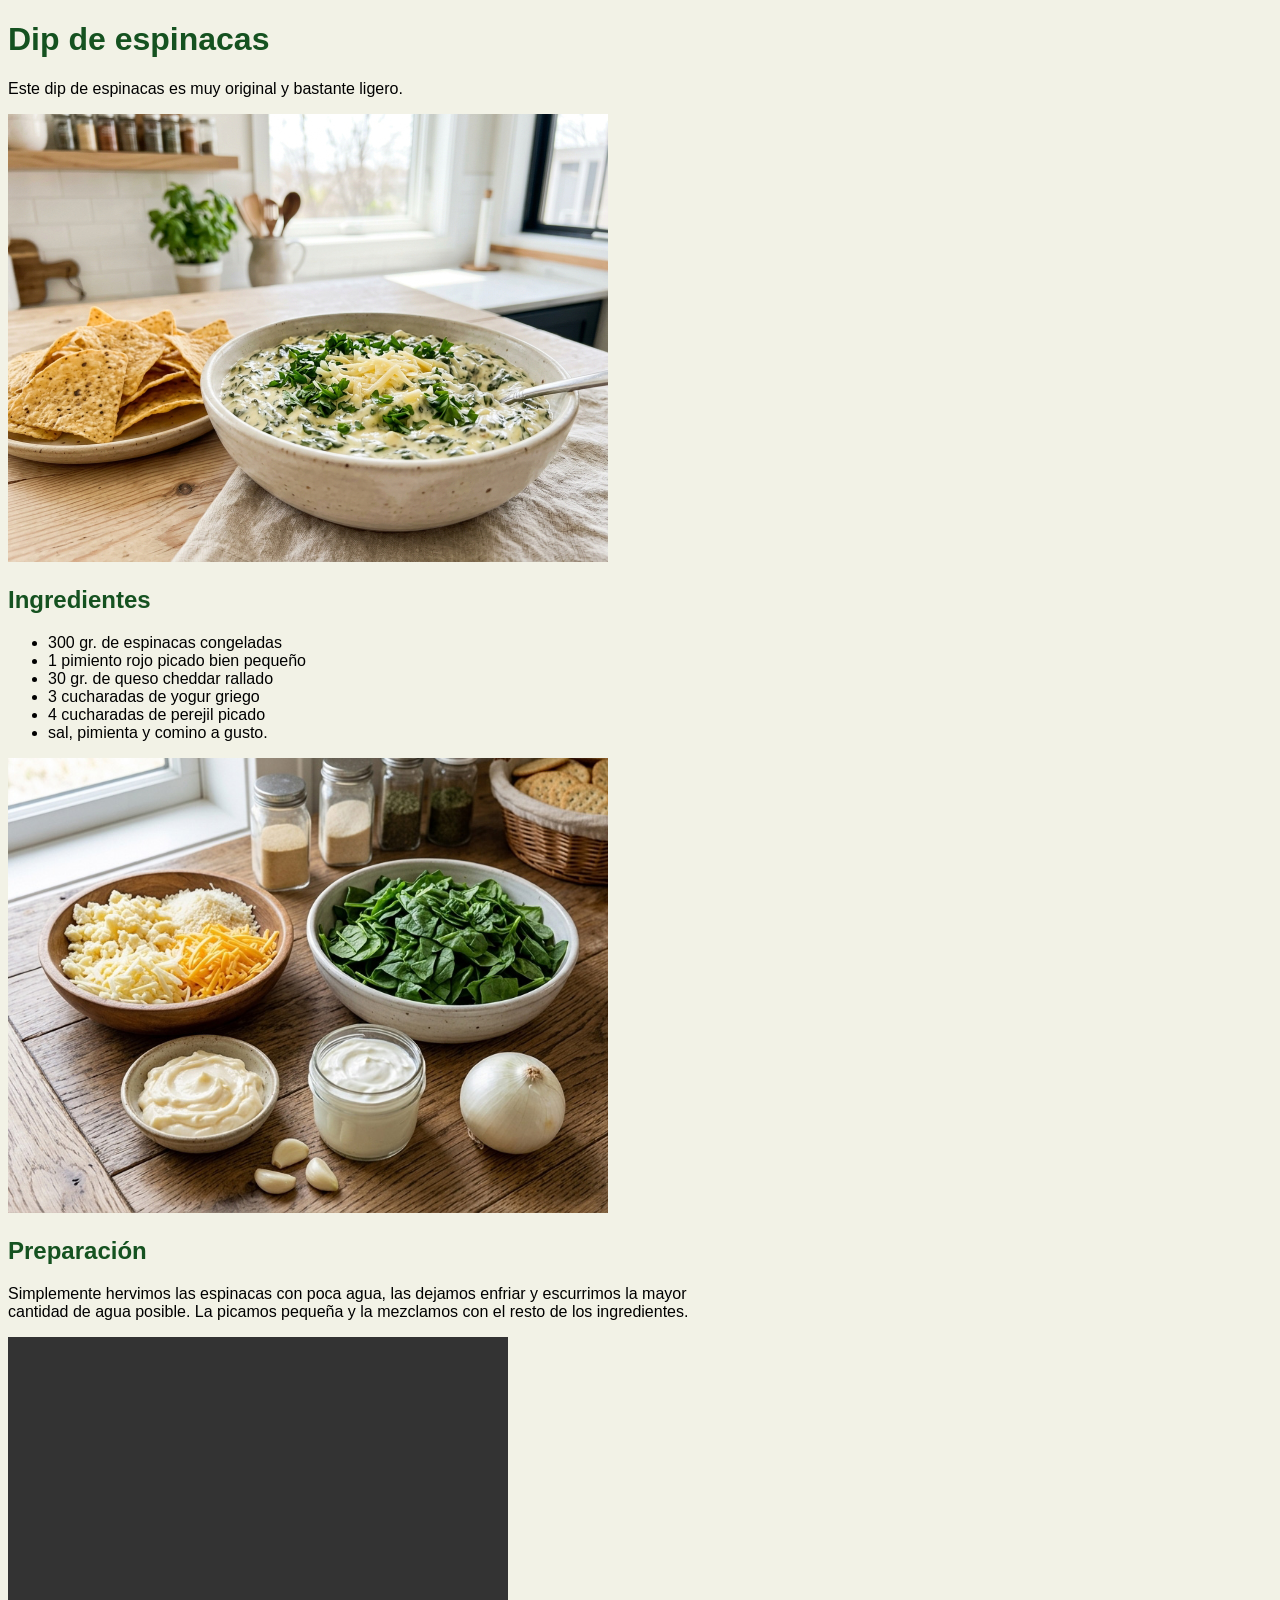
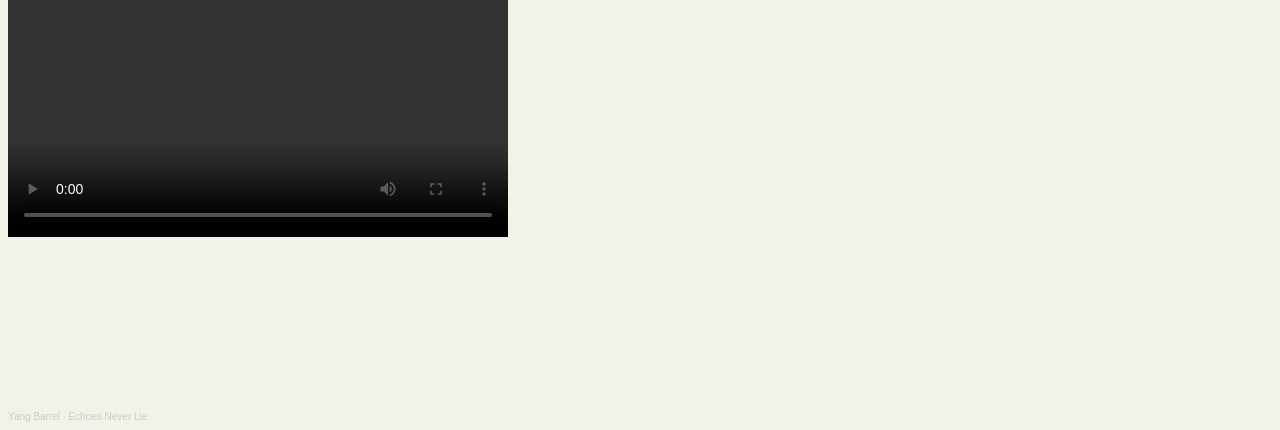
<file: sitio/dip-de-espinacas.html>
<!DOCTYPE html>
<html lang="es-CL">
<!-- cabeza // head -->
<head>
    <meta charset="UTF-8"="es-CL">
    <meta name="viewport" content="width=device-width, initial-scale=1.0">
    <!-- titulo // tittle -->
    <title>Receta dip de espinacas</title>
    <!-- estilos / styles -->
    <link rel="stylesheet" href="assets/css/style.css">
</head>
<!-- cuerpo // body -->
<body>
    <h1 class= "color-green"> Dip de espinacas</h1>
    <p>Este dip de espinacas es muy original y bastante ligero.</p>
    <!-- etiqueta src ruta imagen-->
    <img src="assets/img/dip-espinacas/dip-de-espinacas1.jpg" alt="Tazón de cerámica clara sobre una mesa de madera con dip cremoso de espinacas y queso decorado con perejil fresco, acompañado de un plato con totopos de maíz en una cocina iluminada.">
    <h2 class= "color-green">Ingredientes</h2>
    <ul>
        <li>300 gr. de espinacas congeladas</li>
        <li>1 pimiento rojo picado bien pequeño</li>
        <li>30 gr. de queso cheddar rallado</li>
        <li>3 cucharadas de yogur griego</li>
        <li>4 cucharadas de perejil picado</li>
        <li>sal, pimienta y comino a gusto.</li>
    </ul>
    <!-- imagen decorativa -->
       <img src="assets/img/dip-espinacas/dip-de-espinacas3.jpg"  alt=""> 
    <h2 class= "color-green">Preparación</h2>
    <p>Simplemente hervimos las espinacas con poca agua, las dejamos enfriar y escurrimos la mayor cantidad de agua posible. La picamos pequeña y la mezclamos con el resto de los ingredientes.</p>

<!-- video -->
<video controls class="videos">
    <source src="assets/media/videos/dip-de-espinacas.mp4" type="video/mp4">
</video>
<iframe width="560" height="315" src="https://www.youtube.com/embed/RVojV9Eesec?si=htb6PXioKhWMCDUi" title="YouTube video player" frameborder="0" allow="accelerometer; autoplay; clipboard-write; encrypted-media; gyroscope; picture-in-picture; web-share" referrerpolicy="strict-origin-when-cross-origin" allowfullscreen></iframe>
<!-- audio -->
<iframe width="100%" height="166" scrolling="no" frameborder="no" allow="autoplay; encrypted-media" src="https://w.soundcloud.com/player/?url=https%3A//api.soundcloud.com/playlists/soundcloud%253Aplaylists%253A2282621310&color=%23ff5500&auto_play=false&hide_related=false&show_comments=true&show_user=true&show_reposts=false&show_teaser=true&visual=false"></iframe><div style="font-size: 10px; color: #cccccc;line-break: anywhere;word-break: normal;overflow: hidden;white-space: nowrap;text-overflow: ellipsis; font-family: Interstate,Lucida Grande,Lucida Sans Unicode,Lucida Sans,Garuda,Verdana,Tahoma,sans-serif;font-weight: 100;"><a href="https://soundcloud.com/yang-barrel" title="Yang Barrel" target="_blank" style="color: #cccccc; text-decoration: none;">Yang Barrel</a> · <a href="https://soundcloud.com/yang-barrel/sets/echoes-never-lie" title="Echoes Never Lie" target="_blank" style="color: #cccccc; text-decoration: none;">Echoes Never Lie</a></div>
</iframe>
</body>
</html>
</file>
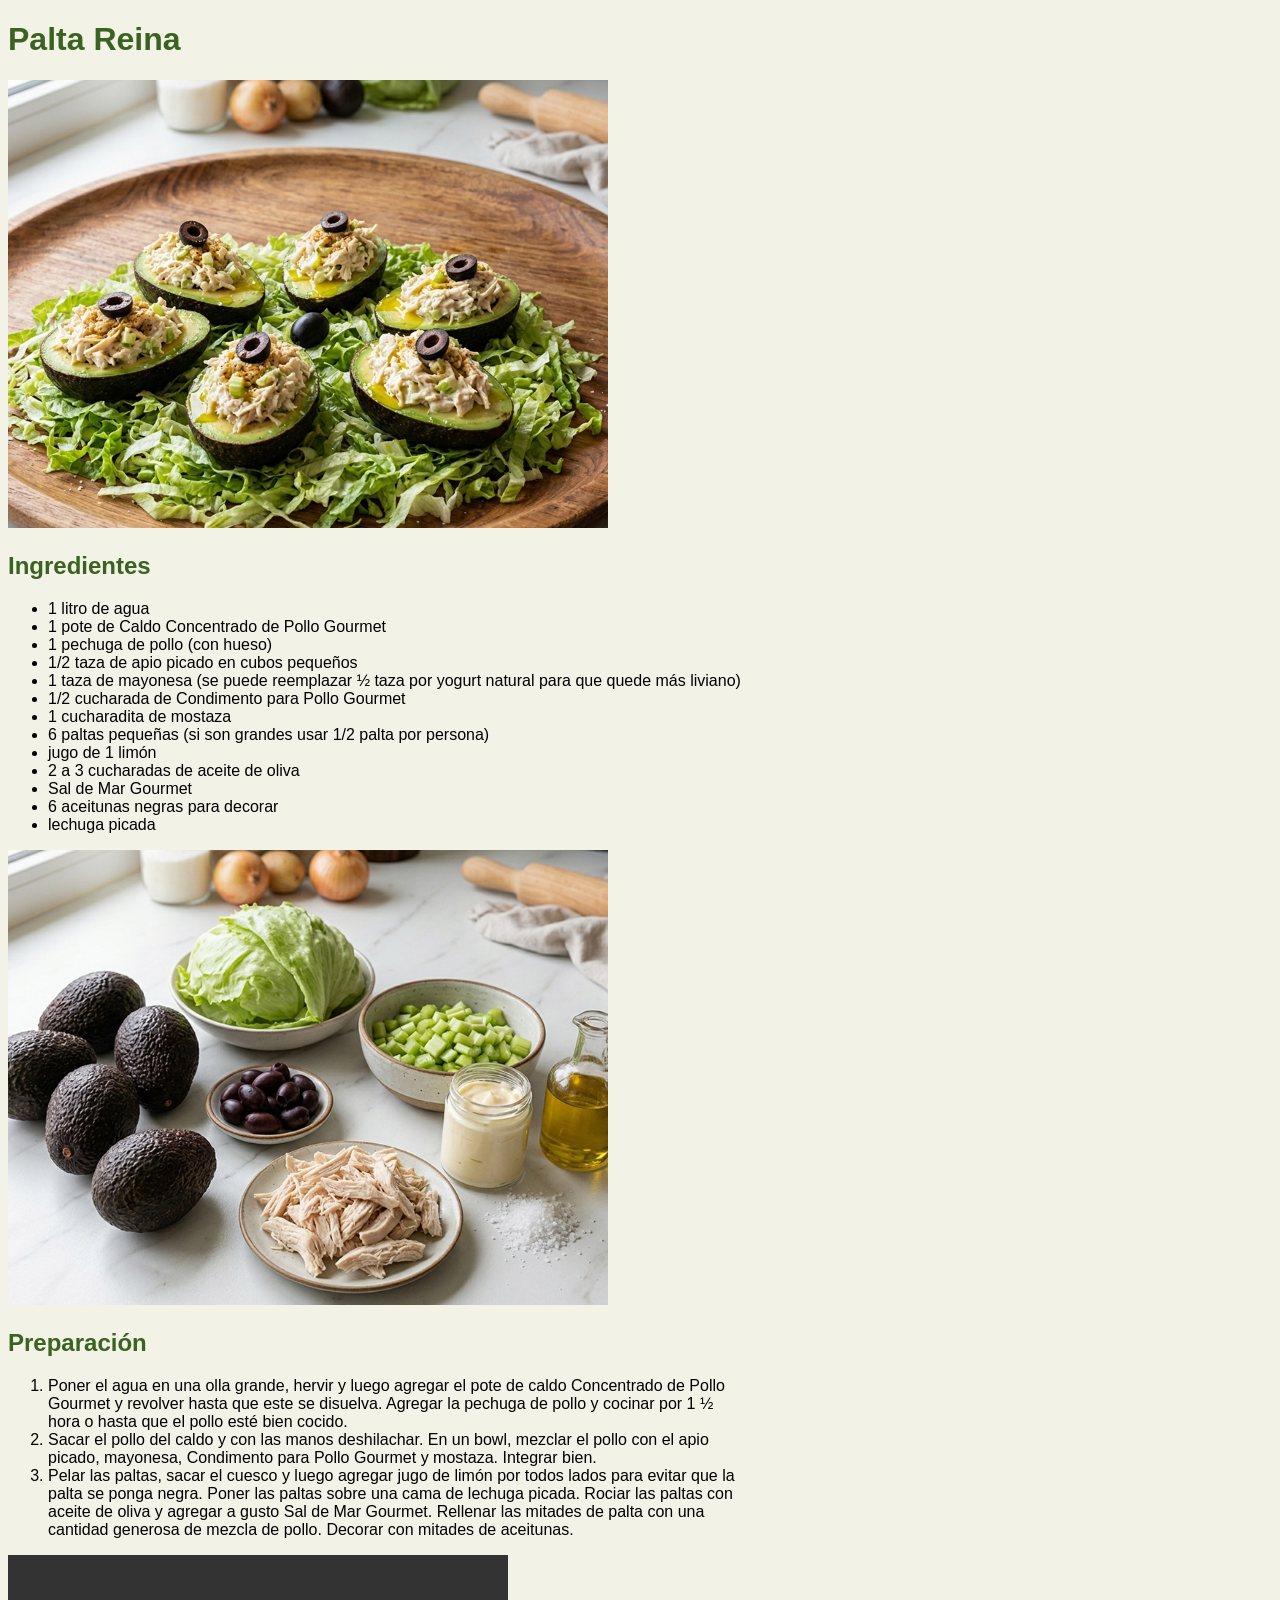
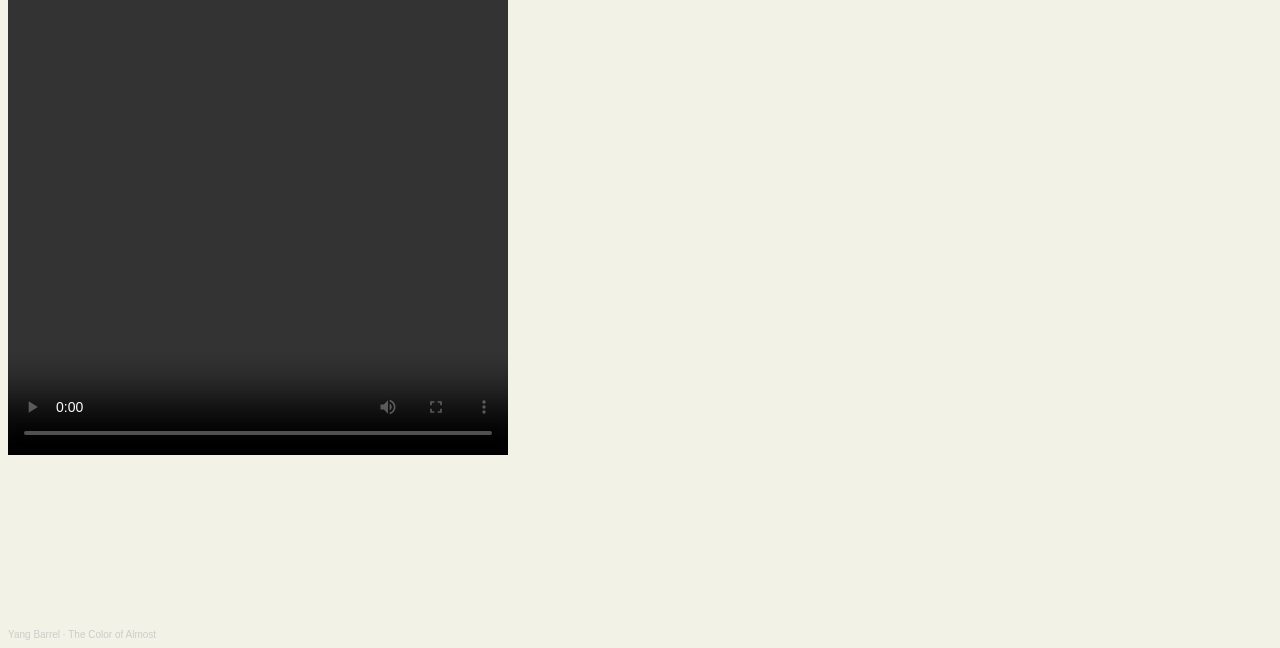
<file: sitio/palta-reina.html>
<!DOCTYPE html>
<html lang="es-CL">
<!-- cabeza // head -->
<head>
    <meta charset="UTF-8"="es-CL">
    <meta name="viewport" content="width=device-width, initial-scale=1.0">
    <!-- titulo // tittle -->
    <title>Receta palta reina</title>
    <!-- estilos / styles -->
    <link rel="stylesheet" href="assets/css/style.css">
</head>
<!-- cuerpo // body -->
<body>
    <h1 class= "color-greentwo"> Palta Reina </h1>
    <!-- etiqueta src ruta imagen-->
    <img src="assets/img/palta-reina/palta-reina1.jpg" alt="Seis mitades de palta rellenas con pasta de pollo deshilachado y decoradas con aceitunas negras, servidas sobre una cama de lechuga en una bandeja circular de madera.">
    <h2 class="color-greentwo">Ingredientes</h2>
    <ul>
        <li>1 litro de agua</li>
        <li>1 pote de Caldo Concentrado de Pollo Gourmet</li>
        <li>1 pechuga de pollo (con hueso)</li>
        <li>1/2 taza de apio picado en cubos pequeños</li>
        <li>1 taza de mayonesa (se puede reemplazar ½ taza por yogurt natural para que quede más liviano)</li>
        <li>1/2 cucharada de Condimento para Pollo Gourmet</li>
        <li>1 cucharadita de mostaza</li>
        <li>6 paltas pequeñas (si son grandes usar 1/2 palta por persona)</li>
        <li>jugo de 1 limón</li>
        <li>2 a 3 cucharadas de aceite de oliva</li>
        <li>Sal de Mar Gourmet</li>
        <li>6 aceitunas negras para decorar</li>
        <li>lechuga picada</li>
        </ul>
    <!-- imagen decorativa -->
    <img src="assets/img/palta-reina/palta-reina2.jpg" alt="">
   <h2 class="color-greentwo">Preparación</h2>
   <ol class="limite-pasos">
    <li>Poner el agua en una olla grande, hervir y luego agregar el pote de caldo Concentrado de Pollo Gourmet y revolver hasta que este se disuelva. Agregar la pechuga de pollo y cocinar por 1 ½ hora o hasta que el pollo esté bien cocido.</li>
    <li>Sacar el pollo del caldo y con las manos deshilachar. En un bowl, mezclar el pollo con el apio picado, mayonesa, Condimento para Pollo Gourmet y mostaza. Integrar bien.</li>
    <li>Pelar las paltas, sacar el cuesco y luego agregar jugo de limón por todos lados para evitar que la palta se ponga negra. Poner las paltas sobre una cama de lechuga picada. Rociar las paltas con aceite de oliva y agregar a gusto Sal de Mar Gourmet. Rellenar las mitades de palta con una cantidad generosa de mezcla de pollo. Decorar con mitades de aceitunas.</li>
   </ol>
   <!-- video -->
<video controls class="videos">
    <source src="assets/media/videos/palta-reina.mp4" type="video/mp4">
</video>
<!-- audio -->
 <iframe width="100%" height="166" scrolling="no" frameborder="no" allow="autoplay; encrypted-media" src="https://w.soundcloud.com/player/?url=https%3A//api.soundcloud.com/tracks/soundcloud%253Atracks%253A2380474884&color=%23ff5500&auto_play=false&hide_related=false&show_comments=true&show_user=true&show_reposts=false&show_teaser=true&visual=false"></iframe><div style="font-size: 10px; color: #cccccc;line-break: anywhere;word-break: normal;overflow: hidden;white-space: nowrap;text-overflow: ellipsis; font-family: Interstate,Lucida Grande,Lucida Sans Unicode,Lucida Sans,Garuda,Verdana,Tahoma,sans-serif;font-weight: 100;"><a href="https://soundcloud.com/yang-barrel" title="Yang Barrel" target="_blank" style="color: #cccccc; text-decoration: none;">Yang Barrel</a> · <a href="https://soundcloud.com/yang-barrel/the-color-of-almost" title="The Color of Almost" target="_blank" style="color: #cccccc; text-decoration: none;">The Color of Almost</a></div>
</body>
</html>
</file>
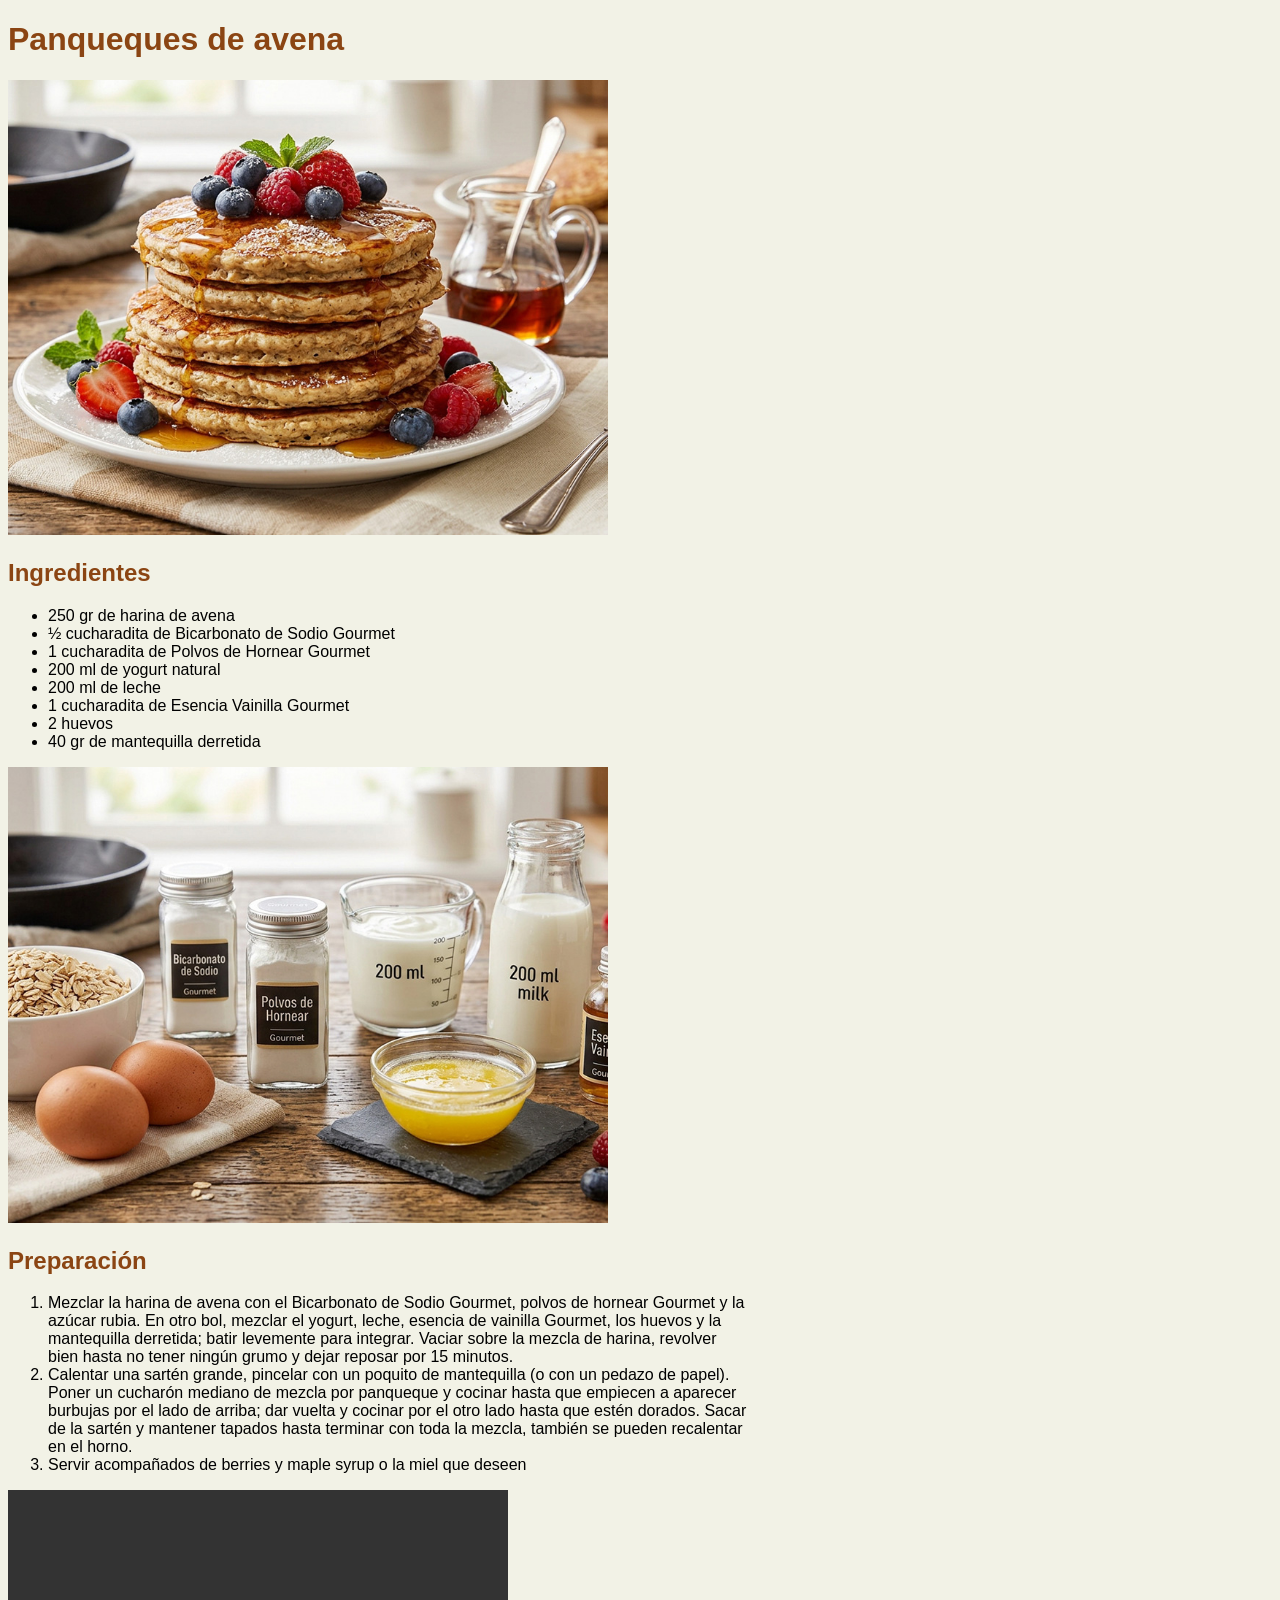
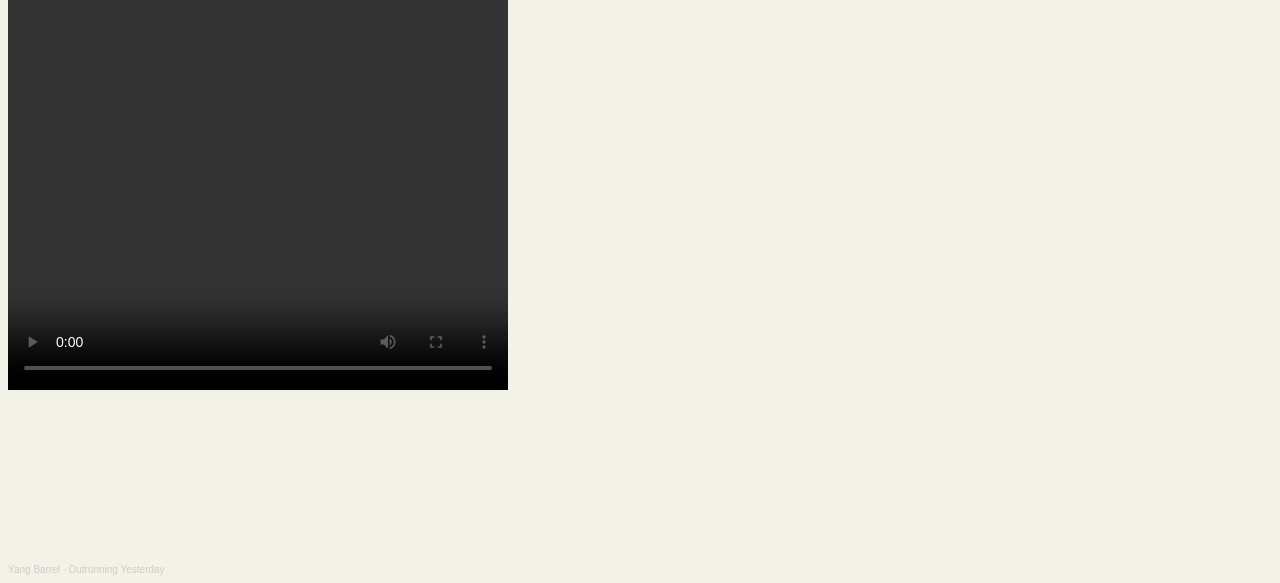
<file: sitio/panqueques-de-avena.html>
<!DOCTYPE html>
<html lang="es-CL">
<!-- cabeza // head -->
<head>
    <meta charset="UTF-8"="es-CL">
    <meta name="viewport" content="width=device-width, initial-scale=1.0">
    <!-- titulo // tittle -->
    <title>Receta panqueques de avena</title>
    <!-- estilos / styles -->
    <link rel="stylesheet" href="assets/css/style.css">
</head>
<!-- cuerpo // body -->
<body>
    <h1 class= "color-brown"> Panqueques de avena </h1>
    <!-- etiqueta src ruta imagen-->
    <img src="assets/img/panqueques-de-avena/panqueques-de-avena1.jpg" alt="Torre apetitosa de cinco panqueques de avena sobre un plato blanco. Están coronados con bayas frescas, menta y azúcar glas. El jarabe de arce gotea doradamente por los lados. Escena en una mesa rústica de madera con luz natural.">
    <h2 class= "color-brown">Ingredientes</h2>
    <ul>
        <li>250 gr de harina de avena</li>
        <li>½ cucharadita de Bicarbonato de Sodio Gourmet</li>
        <li>1 cucharadita de Polvos de Hornear Gourmet</li>
        <li>200 ml de yogurt natural</li>
        <li>200 ml de leche</li>
        <li>1 cucharadita de Esencia Vainilla Gourmet</li>
        <li>2 huevos</li>
        <li>40 gr de mantequilla derretida</li>
    </ul>
    <img src="assets/img/panqueques-de-avena/panqueques-de-avena2.jpg" alt="">
   <h2 class= "color-brown">Preparación</h2>
   <ol class="limite-pasos">
    <li>Mezclar la harina de avena con el Bicarbonato de Sodio Gourmet, polvos de hornear Gourmet y la azúcar rubia. En otro bol, mezclar el yogurt, leche, esencia de vainilla Gourmet, los huevos y la mantequilla derretida; batir levemente para integrar. Vaciar sobre la mezcla de harina, revolver bien hasta no tener ningún grumo y dejar reposar por 15 minutos.</li>
    <li>Calentar una sartén grande, pincelar con un poquito de mantequilla (o con un pedazo de papel). Poner un cucharón mediano de mezcla por panqueque y cocinar hasta que empiecen a aparecer burbujas por el lado de arriba; dar vuelta y cocinar por el otro lado hasta que estén dorados. Sacar de la sartén y mantener tapados hasta terminar con toda la mezcla, también se pueden recalentar en el horno.</li>
    <li>Servir acompañados de berries y maple syrup o la miel que deseen</li>
   </ol>
   <!-- video -->
    <video controls class="videos">
        <source src="assets/media/videos/panqueques-de-avena.mp4" type="video/mp4">

    </video>
    <!-- audio -->
     <iframe width="100%" height="166" scrolling="no" frameborder="no" allow="autoplay; encrypted-media" src="https://w.soundcloud.com/player/?url=https%3A//api.soundcloud.com/tracks/soundcloud%253Atracks%253A2380476231&color=%23ff5500&auto_play=false&hide_related=false&show_comments=true&show_user=true&show_reposts=false&show_teaser=false"></iframe><div style="font-size: 10px; color: #cccccc;line-break: anywhere;word-break: normal;overflow: hidden;white-space: nowrap;text-overflow: ellipsis; font-family: Interstate,Lucida Grande,Lucida Sans Unicode,Lucida Sans,Garuda,Verdana,Tahoma,sans-serif;font-weight: 100;"><a href="https://soundcloud.com/yang-barrel" title="Yang Barrel" target="_blank" style="color: #cccccc; text-decoration: none;">Yang Barrel</a> · <a href="https://soundcloud.com/yang-barrel/outrunning-yesterday" title="Outrunning Yesterday" target="_blank" style="color: #cccccc; text-decoration: none;">Outrunning Yesterday</a></div>
</body>
</html>
</file>
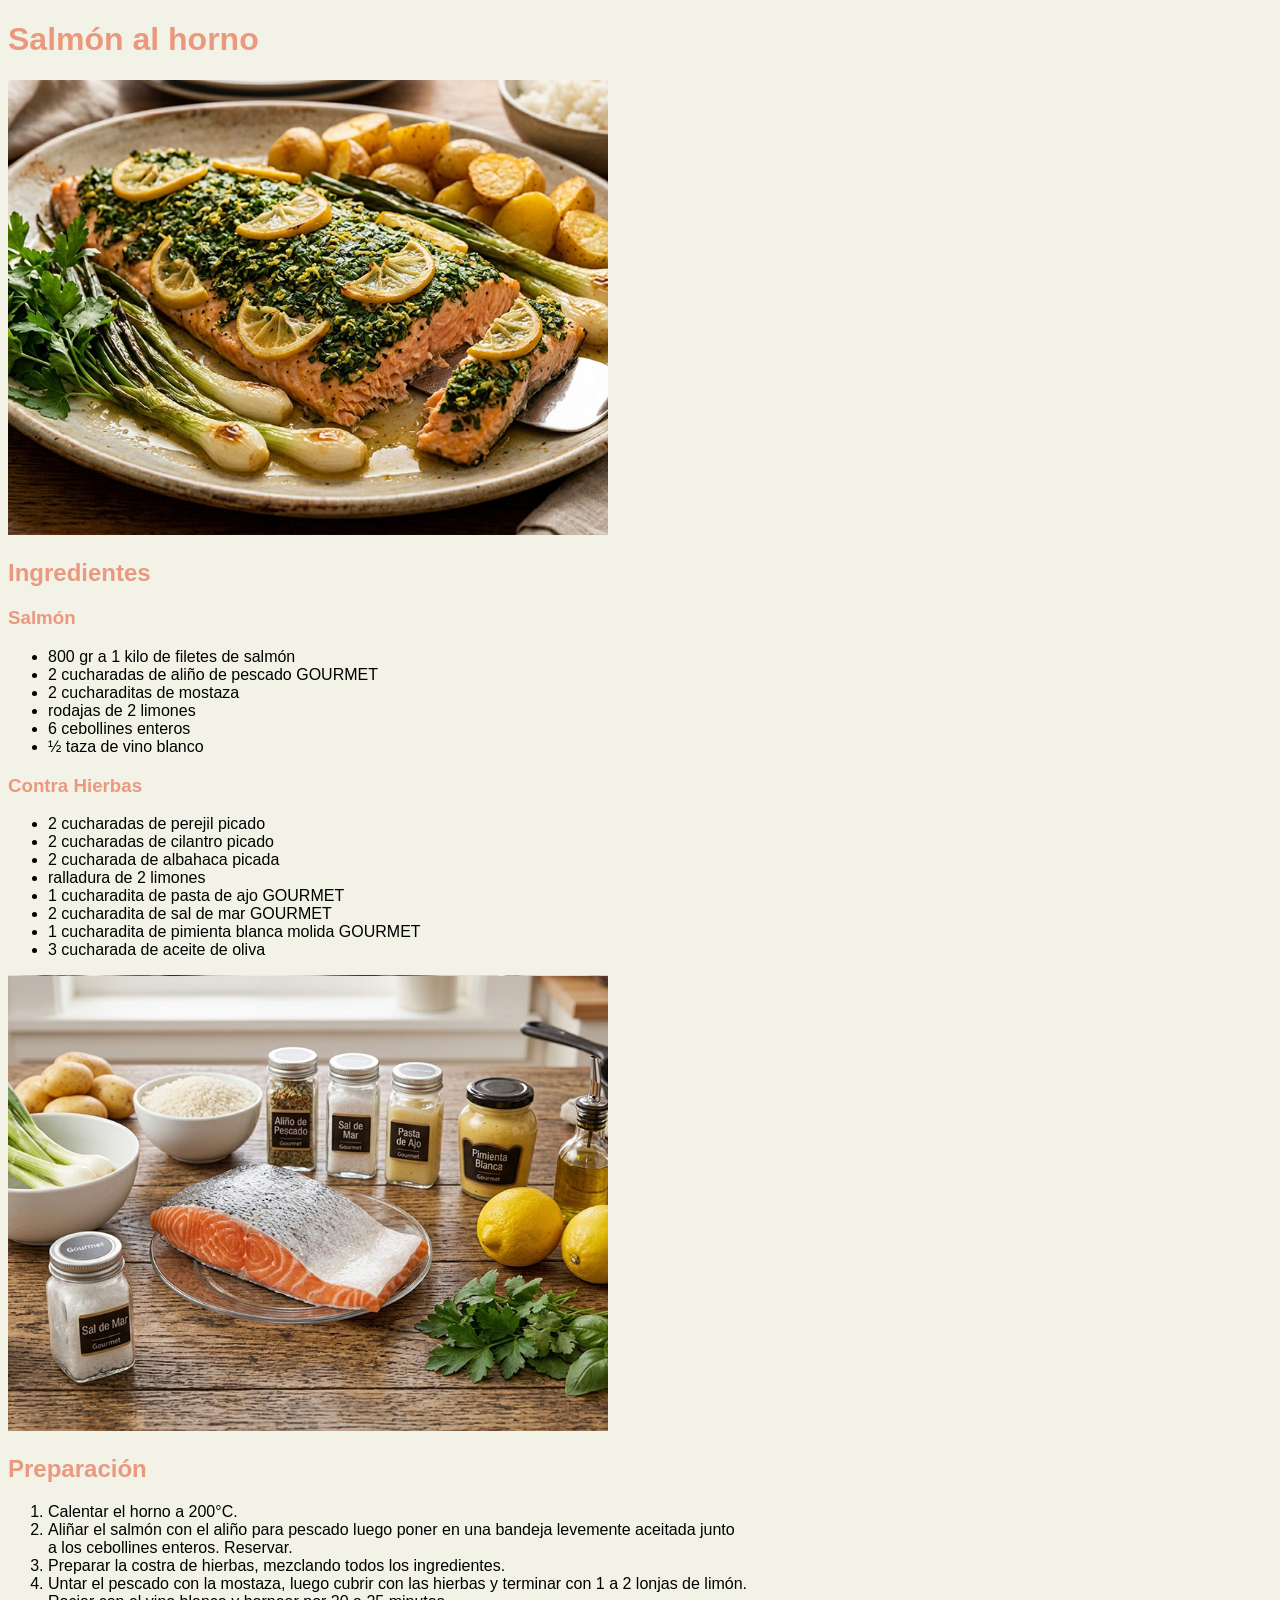
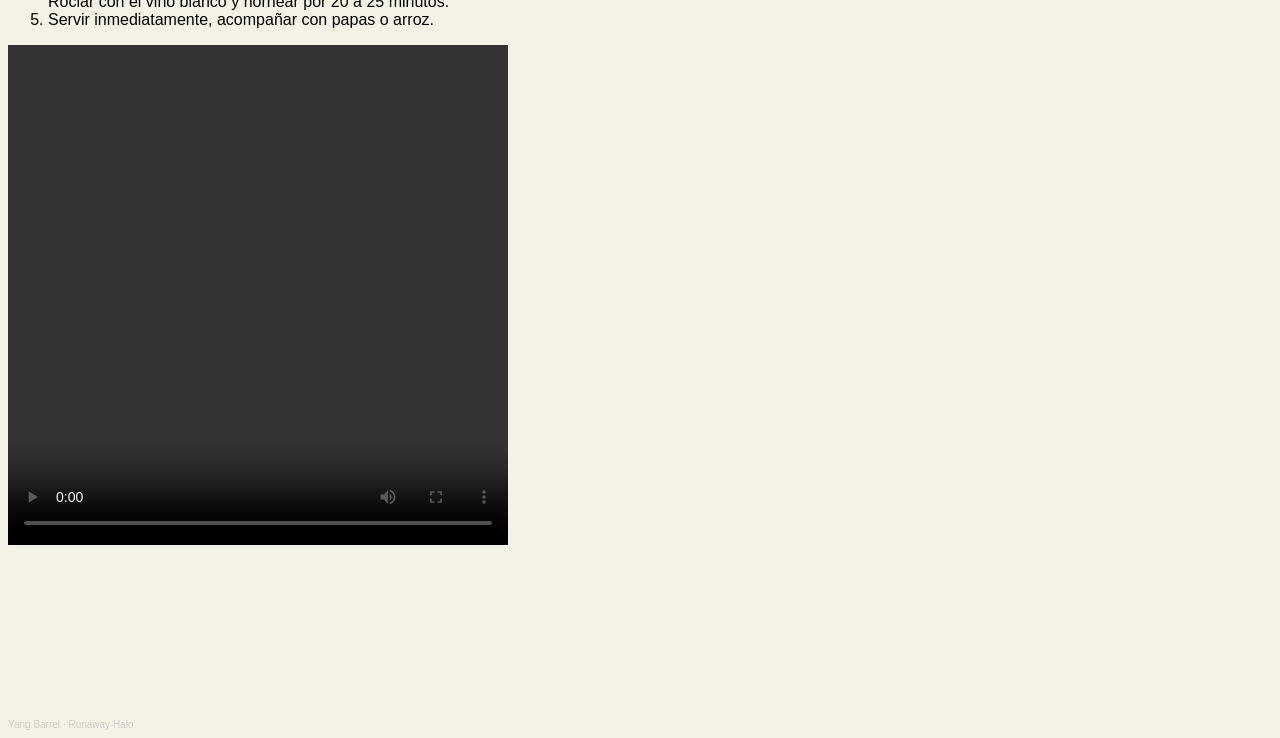
<file: sitio/salmon-al-horno.html>
<!DOCTYPE html>
<html lang="es-CL">
<!-- cabeza // head -->
<head>
    <meta charset="UTF-8"="es-CL">
    <meta name="viewport" content="width=device-width, initial-scale=1.0">
    <!-- titulo // tittle -->
    <title>Receta salmón al horno</title>
    <!-- estilos / styles -->
    <link rel="stylesheet" href="assets/css/style.css">
</head>
<!-- cuerpo // body -->
<body>
    <h1 class= "color-salmon"> Salmón al horno </h1>
    <!-- etiqueta src ruta imagen-->
    <img src="assets/img/salmon-al-horno/salmon-al-horno1.jpg" alt="Filete de salmón asado con costra de hierbas y rodajas de limón, servido con patatas asadas y cebolletas, con guarniciones de arroz y vino blanco.">
    <h2 class= "color-salmon">Ingredientes</h2>
<h3 class= "color-salmon">Salmón</h3>
    <ul>
        <li>800 gr a 1 kilo de filetes de salmón</li>
        <li>2 cucharadas de aliño de pescado GOURMET</li>
        <li>2 cucharaditas de mostaza</li>
        <li>rodajas de 2 limones</li>
        <li>6 cebollines enteros</li>
        <li>½ taza de vino blanco</li>
    </ul>
<h3 class= "color-salmon">Contra Hierbas</h3>
    <ul>
        <li>2 cucharadas de perejil picado</li>
        <li>2 cucharadas de cilantro picado</li>
        <li>2 cucharada de albahaca picada</li>
        <li>ralladura de 2 limones</li>
        <li>1 cucharadita de pasta de ajo GOURMET</li>
        <li>2 cucharadita de sal de mar GOURMET</li>
        <li>1 cucharadita de pimienta blanca molida GOURMET</li>
        <li>3 cucharada de aceite de oliva</li>
    </ul>
    <!-- imagen decorativa-->
     <img src="assets/img/salmon-al-horno/salmon-al-horno2.jpg" alt="">
   <h2 class= "color-salmon">Preparación</h2>
   <ol class="limite-pasos">
    <li>Calentar el horno a 200°C.</li>
    <li>Aliñar el salmón con el aliño para pescado luego poner en una bandeja levemente aceitada junto a los cebollines enteros. Reservar.</li>
    <li>Preparar la costra de hierbas, mezclando todos los ingredientes.</li>
    <li>Untar el pescado con la mostaza, luego cubrir con las hierbas y terminar con 1 a 2 lonjas de limón. Rociar con el vino blanco y hornear por 20 a 25 minutos.</li>
    <li>Servir inmediatamente, acompañar con papas o arroz.</li>
   </ol>
   <!-- video -->
    <video controls class="videos">
        <source src="assets/media/videos/salmon-al-horno.mp4" type="video/mp4">
    </video>
<!-- audio -->
 <iframe width="100%" height="166" scrolling="no" frameborder="no" allow="autoplay; encrypted-media" src="https://w.soundcloud.com/player/?url=https%3A//api.soundcloud.com/tracks/soundcloud%253Atracks%253A2380482597&color=%23ff5500&auto_play=false&hide_related=false&show_comments=true&show_user=true&show_reposts=false&show_teaser=false"></iframe><div style="font-size: 10px; color: #cccccc;line-break: anywhere;word-break: normal;overflow: hidden;white-space: nowrap;text-overflow: ellipsis; font-family: Interstate,Lucida Grande,Lucida Sans Unicode,Lucida Sans,Garuda,Verdana,Tahoma,sans-serif;font-weight: 100;"><a href="https://soundcloud.com/yang-barrel" title="Yang Barrel" target="_blank" style="color: #cccccc; text-decoration: none;">Yang Barrel</a> · <a href="https://soundcloud.com/yang-barrel/runaway-halo" title="Runaway Halo" target="_blank" style="color: #cccccc; text-decoration: none;">Runaway Halo</a></div>
</body>
</html>
</file>
<file: sitio/assets/css/style.css>
.color-green {color:rgb(21, 82, 32) ;}
.color-greentwo {color:rgb(58, 98, 32);}
.color-salmon {color:rgb(234, 153, 127); }
.color-brown {color:saddlebrown;}
body {background-color: rgb(242, 242, 230);

font-family: Arial, Helvetica, sans-serif;
}
img{
    width: 600px;
    height: 600;
    object-fit: cover;}
    
p {
    max-width: 700px}

.limite-pasos {max-width: 700px;}

.videos {
    width: 500px;
    height: 500px;
    object-fit: cover;}
</file>
